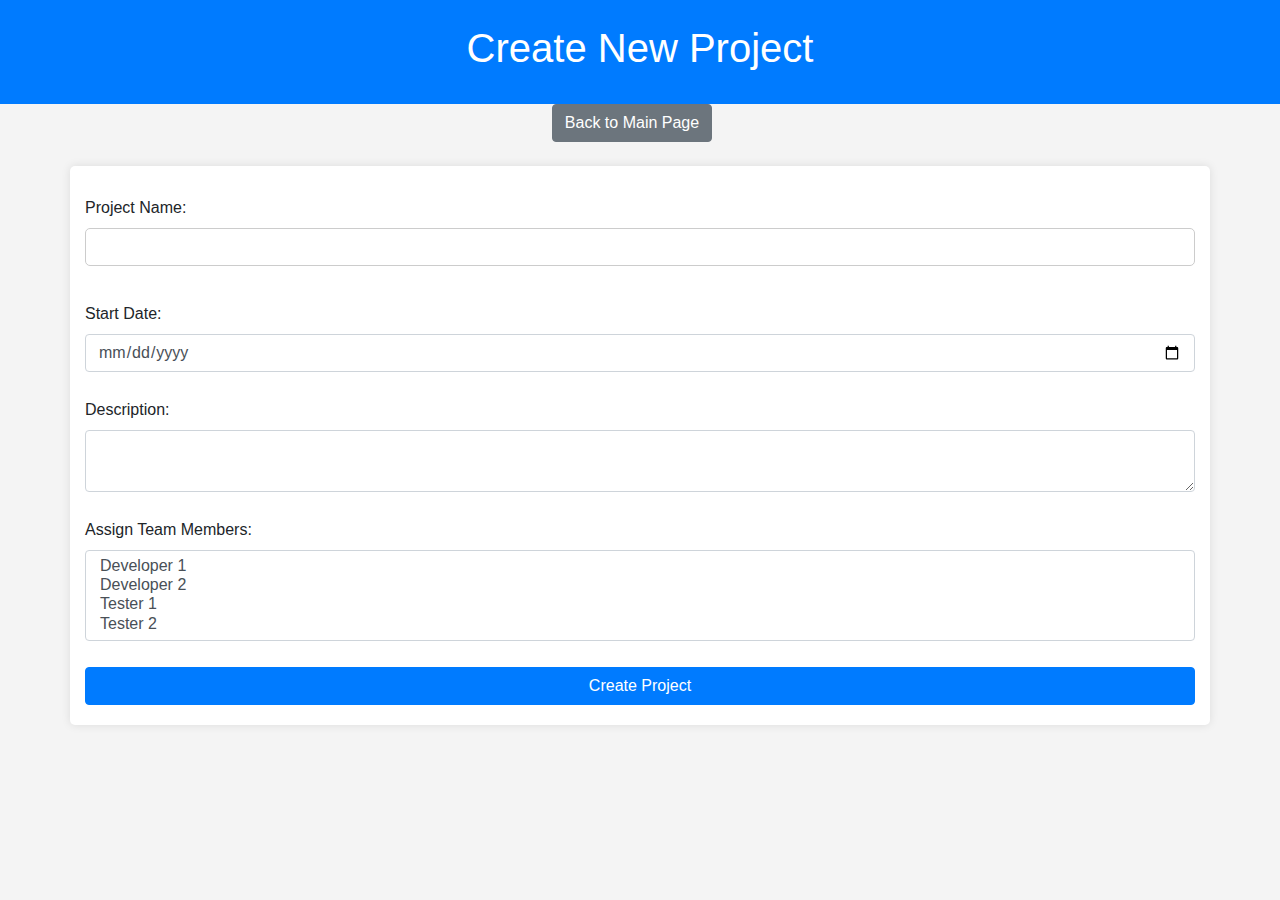
<file: create-project.html>
<!DOCTYPE html>
<html lang="en">
<head>
    <meta charset="UTF-8">
    <meta name="viewport" content="width=device-width, initial-scale=1.0">
    <!-- Include Bootstrap CSS -->
    <link rel="stylesheet" href="https://maxcdn.bootstrapcdn.com/bootstrap/4.5.2/css/bootstrap.min.css">
    <link rel="stylesheet" href="style.css">
    <title>Create New Project</title>
</head>
<body>
    <header class="bg-primary text-white text-center py-4">
        <h1>Create New Project</h1>
    </header>
    <nav class="mb-4">
        <ul class="list-unstyled d-flex justify-content-center">
            <li class="mr-3"><a class="btn btn-secondary" href="main-page.html">Back to Main Page</a></li>
        </ul>
    </nav>
    <main class="container">
        <form id="create-project-form">
            <div class="form-group">
                <label for="project-name">Project Name:</label>
                <input type="text" class="form-control" id="project-name" name="project-name" required>
            </div>
            
            <div class="form-group">
                <label for="start-date">Start Date:</label>
                <input type="date" class="form-control" id="start-date" name="start-date" required>
            </div>

            <div class="form-group">
                <label for="description">Description:</label>
                <textarea class="form-control" id="description" name="description" required></textarea>
            </div>

            <div class="form-group">
                <label for="team-members">Assign Team Members:</label>
                <select class="form-control" id="team-members" name="team-members[]" multiple>
                    <option value="developer1">Developer 1</option>
                    <option value="developer2">Developer 2</option>
                    <option value="tester1">Tester 1</option>
                    <option value="tester2">Tester 2</option>
                    <!-- Add more team members as needed -->
                </select>
            </div>

            <button type="submit" class="btn btn-primary">Create Project</button>
        </form>
    </main>

    <!-- Include Bootstrap JS and jQuery -->
    <script src="https://code.jquery.com/jquery-3.5.1.slim.min.js"></script>
    <script src="https://cdn.jsdelivr.net/npm/@popperjs/core@2.9.3/dist/umd/popper.min.js"></script>
    <script src="https://maxcdn.bootstrapcdn.com/bootstrap/4.5.2/js/bootstrap.min.js"></script>
    <script src="create-project.js"></script>
</body>
</html>
</file>
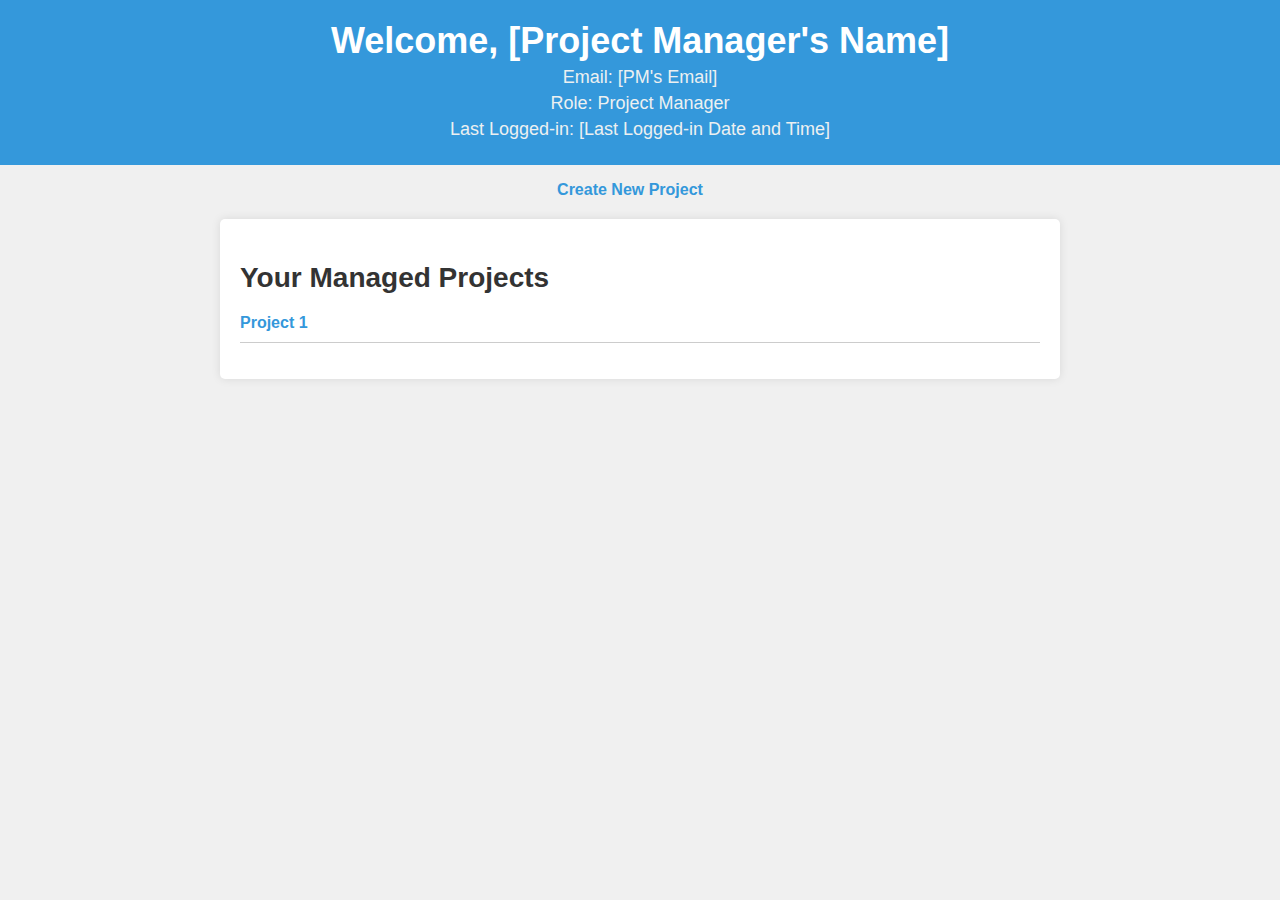
<file: import-users.html>
<!DOCTYPE html>
<html lang="en">
<head>
    <meta charset="UTF-8">
    <meta name="viewport" content="width=device-width, initial-scale=1.0">
    <link rel="stylesheet" href="style.css">
    <title>Welcome to Bug Tracker</title>
    <style>
        /* Add your custom styles here */
        body {
            font-family: 'Arial', sans-serif;
            background-color: #f0f0f0;
            margin: 0;
            padding: 0;
        }
        header {
            background-color: #3498db;
            color: #fff;
            text-align: center;
            padding: 20px 0;
        }
        h1 {
            font-size: 36px;
            margin: 0;
            font-weight: bold;
        }
        p {
            font-size: 18px;
            margin: 5px 0;
            color: #ecf0f1;
        }
        nav ul {
            list-style: none;
            padding: 0;
            text-align: center;
        }
        nav ul li {
            display: inline;
            margin-right: 20px;
        }
        nav a {
            text-decoration: none;
            color: #3498db;
            font-weight: bold;
            transition: color 0.3s ease;
        }
        nav a:hover {
            color: #2980b9;
        }
        main {
            max-width: 800px;
            margin: 20px auto;
            background-color: #fff;
            padding: 20px;
            box-shadow: 0 0 10px rgba(0, 0, 0, 0.1);
            border-radius: 5px;
        }
        h2 {
            color: #333;
            font-size: 28px;
            margin-bottom: 20px;
        }
        ul.projects {
            list-style: none;
            padding: 0;
        }
        ul.projects li {
            margin-bottom: 10px;
            border-bottom: 1px solid #ccc;
            padding-bottom: 10px;
        }
        ul.projects a {
            text-decoration: none;
            color: #3498db;
            font-weight: bold;
            transition: color 0.3s ease;
        }
        ul.projects a:hover {
            color: #2980b9;
        }
    </style>
</head>
<body>
    <header>
        <h1>Welcome, [Project Manager's Name]</h1>
        <p>Email: [PM's Email]</p>
        <p>Role: Project Manager</p>
        <p>Last Logged-in: [Last Logged-in Date and Time]</p>
    </header>
    <nav>
        <ul>
            <li><a href="create-project.html">Create New Project</a></li>
        </ul>
    </nav>
    <main>
        <h2>Your Managed Projects</h2>
        <ul class="projects">
            <li>
                <a href="project-details.html">Project 1</a>
                <!-- Add more project links as needed -->
            </li>
        </ul>
    </main>
</body>
</html>
</file>
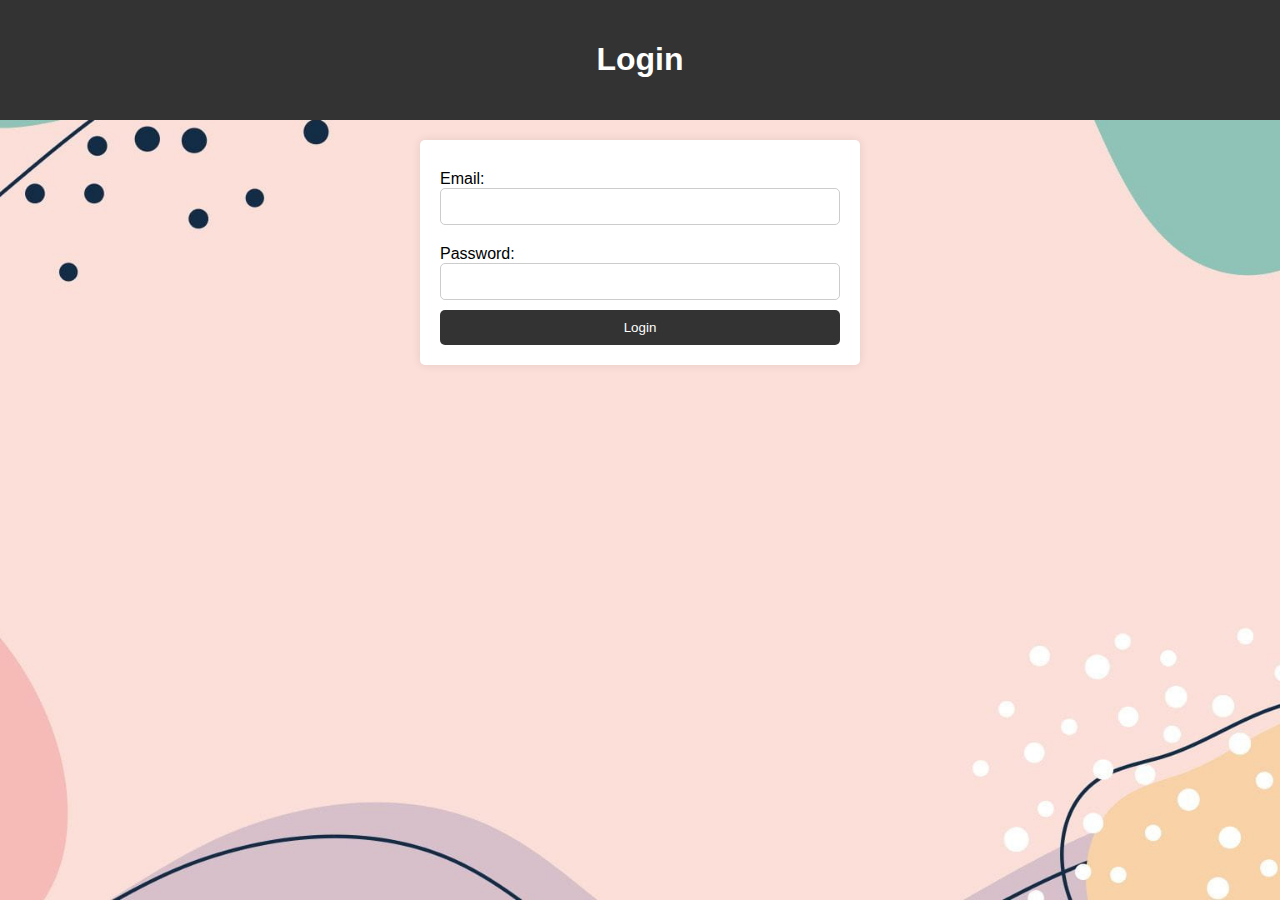
<file: login.html>
<!DOCTYPE html>
<html lang="en">
<head>
    <!-- Include necessary meta tags, CSS, and JavaScript -->
    <meta charset="UTF-8">
    <meta name="viewport" content="width=device-width, initial-scale=1.0">
    <link rel="stylesheet" href="style.css">

</head>
<body class="login1">
    <header>
        <h1>Login</h1>
    </header>
    <main>
        <form id="login-form">
            <label for="email">Email:</label>
            <input type="email" id="email" name="email" required>
            <label for="password">Password:</label>
            <input type="password" id="password" name="password" required>
            <button type="submit">Login</button>
        </form>
    </main>
    <script src="login.js"></script>
</body>
</html>
</file>
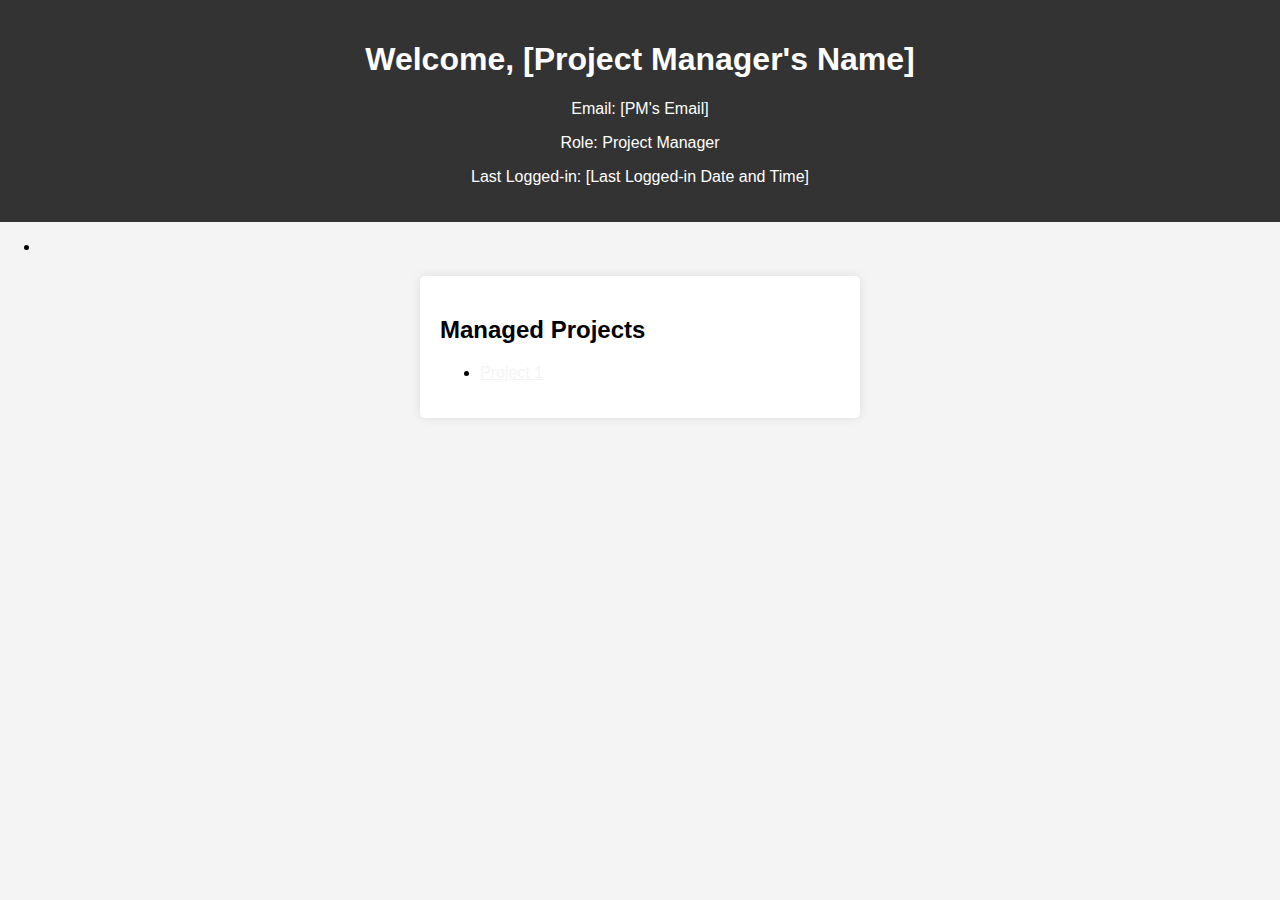
<file: main-page.html>
<!DOCTYPE html>
<html lang="en">
<head>
    <meta charset="UTF-8">
    <meta name="viewport" content="width=device-width, initial-scale=1.0">
    <link rel="stylesheet" href="style.css">
    <title>Bug Tracking System - Main Page</title>
</head>
<body>
    <header>
        <h1>Welcome, [Project Manager's Name]</h1>
        <p>Email: [PM's Email]</p>
        <p>Role: Project Manager</p>
        <p>Last Logged-in: [Last Logged-in Date and Time]</p>
    </header>
    <nav>
        <ul>
            <li><a href="create-project.html">Create New Project</a></li>
        </ul>
    </nav>
    <main>
        <h2>Managed Projects</h2>
        <ul>
            <li>
                <a href="project-details.html">Project 1</a>
                <!-- Add more project links as needed -->
            </li>
        </ul>
    </main>
    
</body>
</html>
</file>
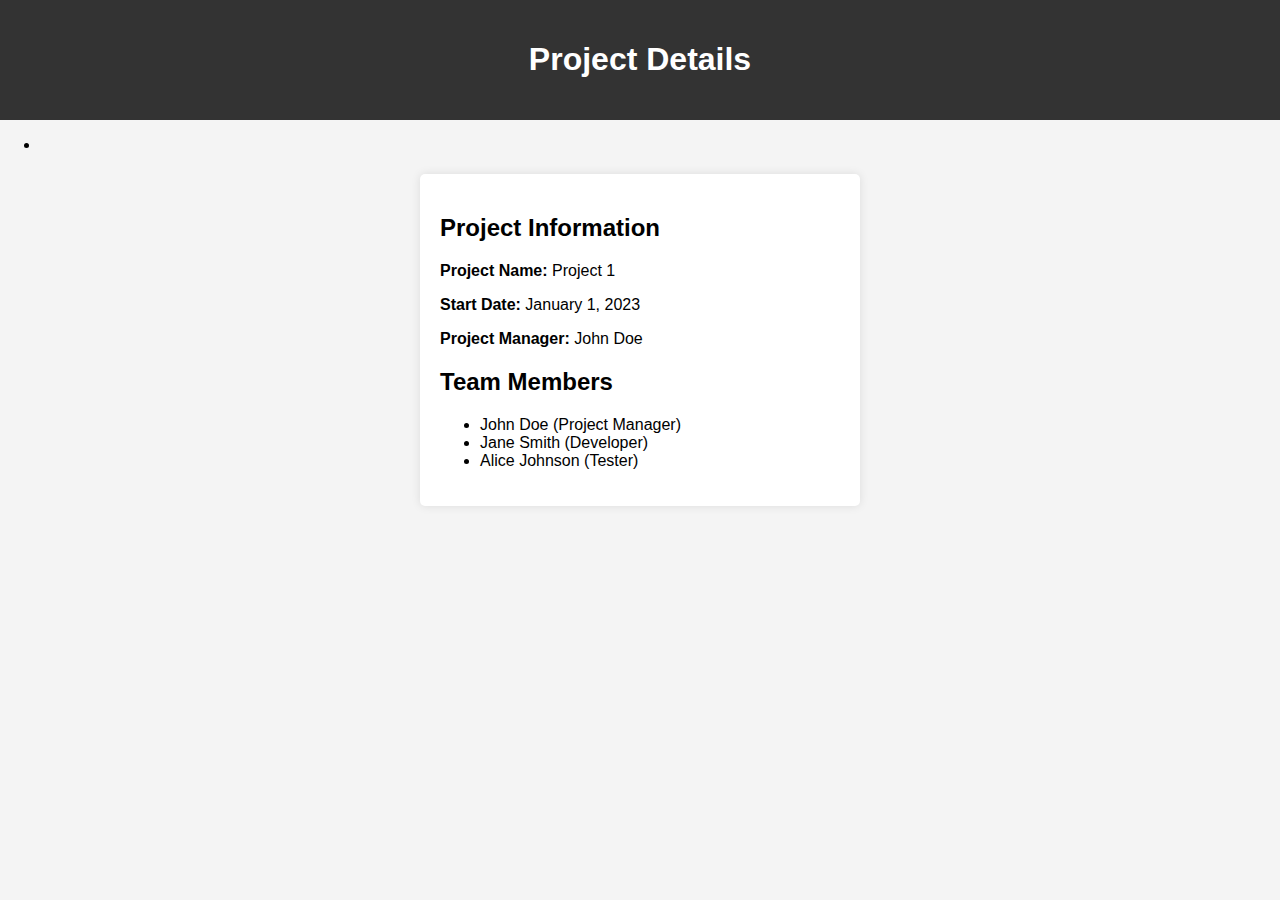
<file: project-details.html>
<!-- project-details.html -->

<!DOCTYPE html>
<html lang="en">
<head>
    <meta charset="UTF-8">
    <meta name="viewport" content="width=device-width, initial-scale=1.0">
    <link rel="stylesheet" href="style.css">
    <title>Project Details</title>
</head>
<body>
    <header>
        <h1>Project Details</h1>
    </header>
    <nav>
        <ul>
            <li><a href="main-page.html">Back to Main Page</a></li>
        </ul>
    </nav>
    <main>
        <h2>Project Information</h2>
        <p><strong>Project Name:</strong> Project 1</p>
        <p><strong>Start Date:</strong> January 1, 2023</p>
        <p><strong>Project Manager:</strong> John Doe</p>
        
        <h2>Team Members</h2>
        <ul>
            <li>John Doe (Project Manager)</li>
            <li>Jane Smith (Developer)</li>
            <li>Alice Johnson (Tester)</li>
            <!-- Add more team members as needed -->
        </ul>
    </main>

    <!-- project-details.html (continued) -->

<!-- Add an empty div for bug list -->
<div id="bug-list"></div>

</body>
</html>
</file>
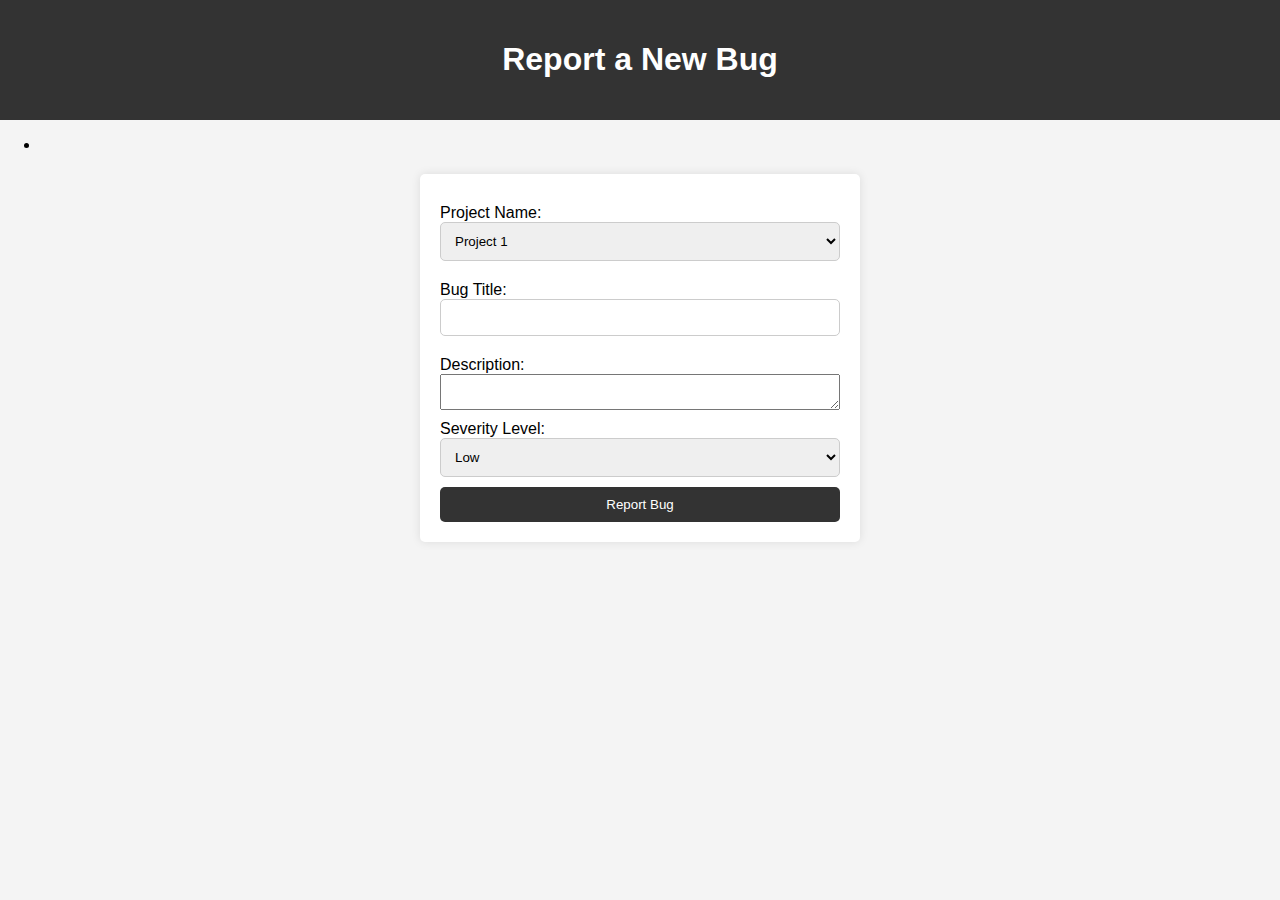
<file: report-bug.html>
<!DOCTYPE html>
<html lang="en">
<head>
    <meta charset="UTF-8">
    <meta name="viewport" content="width=device-width, initial-scale=1.0">
    <link rel="stylesheet" href="style.css">
    <title>Report a New Bug - Bug Tracking System</title>
</head>
<body>
    <header>
        <h1>Report a New Bug</h1>
    </header>
    <nav>
        <ul>
            <li><a href="main-page.html">Back to Main Page</a></li>
        </ul>
    </nav>
    <main>
        <form id="report-bug-form">
            <label for="project-name">Project Name:</label>
            <select id="project-name" name="project-name" required>
                <!-- Populate project names dynamically based on user's assigned projects -->
                <option value="Project 1">Project 1</option>
                <option value="Project 2">Project 2</option>
                <!-- Add more project options as needed -->
            </select>
            <label for="bug-title">Bug Title:</label>
            <input type="text" id="bug-title" name="bug-title" required>
            <label for="bug-description">Description:</label>
            <textarea id="bug-description" name="bug-description" required></textarea>
            <label for="severity-level">Severity Level:</label>
            <select id="severity-level" name="severity-level" required>
                <option value="Low">Low</option>
                <option value="Medium">Medium</option>
                <option value="High">High</option>
            </select>
            <button type="submit">Report Bug</button>
        </form>
    </main>
</body>
</html>
</file>
<file: style.css>
/* General styling */
body {
    font-family: Arial, sans-serif;
    margin: 0;
    padding: 0;
    background-color: #f4f4f4;
}

header {
    background-color: #333;
    color: #fff;
    padding: 20px;
    text-align: center;
}
a{
    color: #f4f4f4;

}
main {
    max-width: 400px;
    margin: 20px auto;
    background-color: #fff;
    padding: 20px;
    border-radius: 5px;
    box-shadow: 0 0 10px rgba(0, 0, 0, 0.1);
}

/* Form styling */
form {
    display: flex;
    flex-direction: column;
}

label {
    margin-top: 10px;
}

input[type="text"],
input[type="email"],
input[type="password"],
select,
input[type="file"] {
    padding: 10px;
    margin-bottom: 10px;
    border: 1px solid #ccc;
    border-radius: 5px;
}

button {
    background-color: #333;
    color: #fff;
    border: none;
    padding: 10px;
    cursor: pointer;
    border-radius: 5px;
}

button:hover {
    background-color: #555;
}

/* Validation error message */
.error-message {
    color: red;
    font-size: 14px;
    margin-top: 5px;
}

/* Success message */
.success-message {
    color: green;
    font-size: 14px;
    margin-top: 5px;
}

/* Add a background image */
.register1 {
    background-image: url('Background\ Powerpoint\ Pastel\ \ \ clipartsgramcom.jpg'); /* Replace 'background-image.jpg' with your image file */
    background-size: cover;
    background-repeat: no-repeat;
    background-attachment: fixed;
    background-position: center;
    
}
.index1{
    background-image: url('webdesigner_4.jpg'); /* Replace 'background-image.jpg' with your image file */
    background-size: cover;
    background-repeat: no-repeat;
    background-attachment: fixed;
    background-position: center;
    
}
.import-users1{
    background-image: url('Pastel\ Color\ PPT\ Backgrounds.jpg'); /* Replace 'background-image.jpg' with your image file */
    background-size: cover;
    background-repeat: no-repeat;
    background-attachment: fixed;
    background-position: center;
    
}
.login1{
    background-image: url('pxfuel.jpg'); /* Replace 'background-image.jpg' with your image file */
    background-size: cover;
    background-repeat: no-repeat;
    background-attachment: fixed;
    background-position: center;
    
}
</file>
